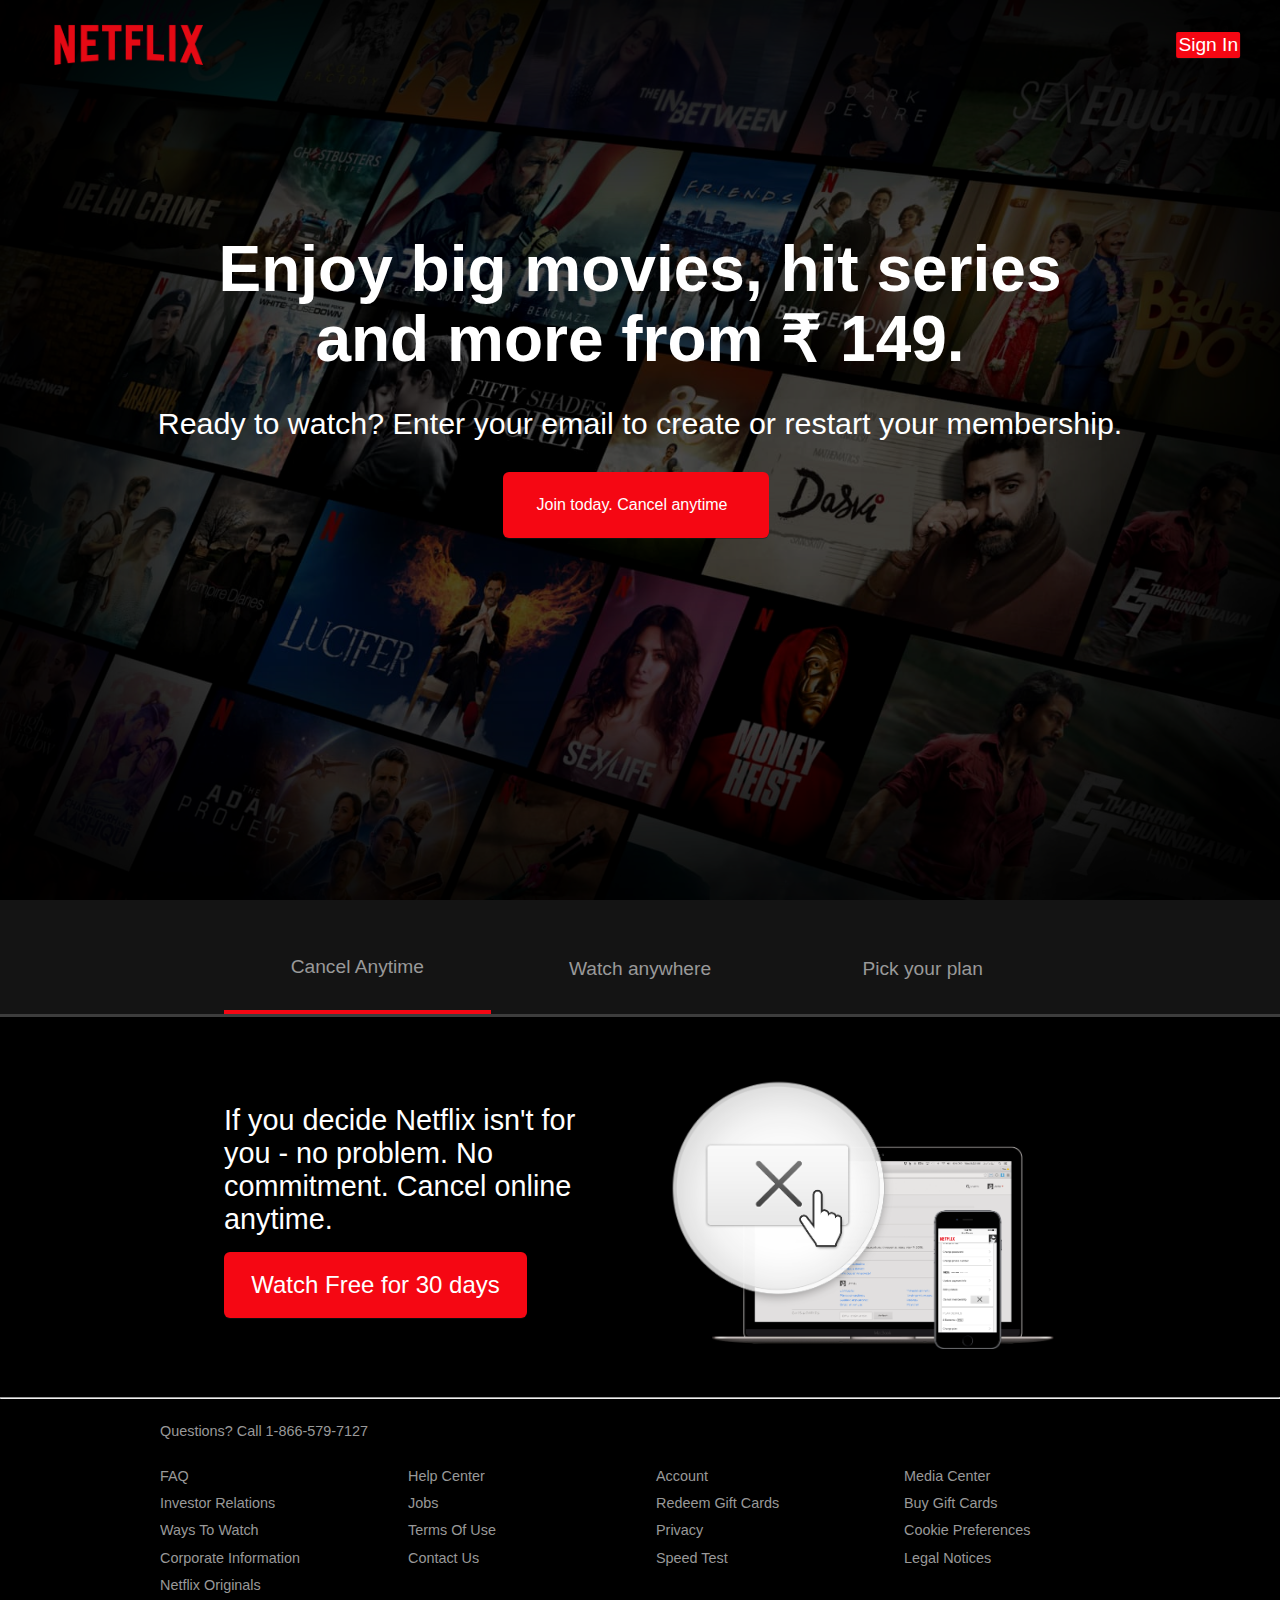
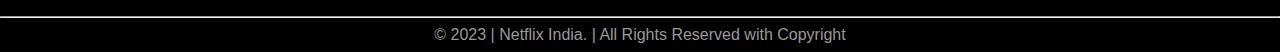
<file: MoonFlix-Task3/index.html>
<!DOCTYPE html>
<html lang="en">
  <head>
    <meta charset="UTF-8" />
    <meta name="viewport" content="width=device-width, initial-scale=1.0" />
    <meta http-equiv="X-UA-Compatible" content="ie=edge" />
    <link
      rel="stylesheet"
      href="https://use.fontawesome.com/releases/v5.8.2/css/all.css"
      integrity="sha384-oS3vJWv+0UjzBfQzYUhtDYW+Pj2yciDJxpsK1OYPAYjqT085Qq/1cq5FLXAZQ7Ay"
      crossorigin="anonymous"
    />
    <link rel="stylesheet" href="style.css"/>
    <title></title>
  </head>
  <body>
    <header class="showcase">
      <div class="showcase-top">
        <img src="img/logo.png" alt="Netflix" />
        <a href="#" class="btn btn-rounded">Sign In</a>
      </div>
      <div class="showcase-content">
        <h1>Enjoy big movies, hit series <br>and more from ₹ 149.</h1>
        <p>Ready to watch? Enter your email to create or restart your membership.</p>
        <a href="#" class="btn btn-xl"
          >Join today. Cancel anytime <i class="fas fa-chevron-right btn-icon"></i>
        </a>
      </div>
    </header>

    <section class="tabs">
      <div class="container">
        <div id="tab-1" class="tab-item tab-border">
          <i class="fas fa-door-open fa-3x"></i>
          <p class="hide-sm">Cancel Anytime</p>
        </div>
        <div id="tab-2" class="tab-item">
          <i class="fas fa-tablet-alt fa-3x"></i>
          <p class="hide-sm">Watch anywhere</p>
        </div>
        <div id="tab-3" class="tab-item">
          <i class="fas fa-tags fa-3x"></i>
          <p class="hide-sm">Pick your plan</p>
        </div>
      </div>
    </section>

    <section class="tab-content">
      <div class="container">
        <!-- Tab Content 1 -->
        <div id="tab-1-content" class="tab-content-item show">
          <div class="tab-1-content-inner">
            <div>
              <p class="text-lg">
                If you decide Netflix isn't for you - no problem. No commitment.
                Cancel online anytime.
              </p>
              <a href="#" class="btn btn-lg">Watch Free for 30 days</a>
            </div>
            <img src="img/tab-content-1.png" alt="" />
          </div>
        </div>

        <!-- Tab Content 2 -->
        <div id="tab-2-content" class="tab-content-item">
          <div class="tab-2-content-top">
            <p class="text-lg">
              Watch TV shows and movies anytime, anywhere - personalized for
              you.
            </p>
            <a href="#" class="btn btn-lg">Watch Free for 30 days</a>
          </div>
          <div class="tab-2-content-bottom">
            <div>
              <img src="img/tab-content-2-1.png" alt="" />
              <p class="text-md">Watch on your TV</p>
              <p class="text-dark">
                Smart TVs, PlayStation, Xbox, Chromecase, Apple TV, Blu-ray
                players and more.
              </p>
            </div>

            <div>
              <img src="img/tab-content-2-2.png" alt="" />
              <p class="text-md">Watch instantly or download for later</p>
              <p class="text-dark">
                Available on phone and tablet, wherever you go
              </p>
            </div>

            <div>
              <img src="img/tab-content-2-3.png" alt="" />
              <p class="text-md">Use any computer</p>
              <p class="text-dark">
                Watch right on Netflix.com
              </p>
            </div>
          </div>
        </div>

        <!-- Tab Content 3 -->
        <div id="tab-3-content" class="tab-content-item">
          <div class="text-center">
            <p class="text-lg">
              Choose one pland and watch everything on Netflix
            </p>
            <a href="#" class="btn btn-lg">Watch Free For 30 days</a>
          </div>

          <table class="table">
            <thead>
              <tr>
                <th></th>
                <th>Basic</th>
                <th>Standard</th>
                <th>Premium</th>
              </tr>
            </thead>
            <tbody>
              <tr>
                <td>Monthly price after free month ends on 6/19/19</td>
                <td>$8.99</td>
                <td>$12.99</td>
                <td>$15.99</td>
              </tr>
              <tr>
                <td>HD Available</td>
                <td><i class="fas fa-times"></i></td>
                <td><i class="fas fa-check"></i></td>
                <td><i class="fas fa-check"></i></td>
              </tr>
              <tr>
                <td>Ultra HD Available</td>
                <td><i class="fas fa-times"></i></td>
                <td><i class="fas fa-check"></i></td>
                <td><i class="fas fa-check"></i></td>
              </tr>
              <tr>
                <td>Screens you can watch at the same time</td>
                <td><i class="fas fa-times"></i></td>
                <td><i class="fas fa-check"></i></td>
                <td><i class="fas fa-check"></i></td>
              </tr>
              <tr>
                <td>Watch on your laptop, TV, phone and tablet</td>
                <td><i class="fas fa-check"></i></td>
                <td><i class="fas fa-check"></i></td>
                <td><i class="fas fa-check"></i></td>
              </tr>
              <tr>
                <td>Unlimited Movies and TV shows</td>
                <td><i class="fas fa-check"></i></td>
                <td><i class="fas fa-check"></i></td>
                <td><i class="fas fa-check"></i></td>
              </tr>
              <tr>
                <td>Cancel anytime</td>
                <td><i class="fas fa-check"></i></td>
                <td><i class="fas fa-check"></i></td>
                <td><i class="fas fa-check"></i></td>
              </tr>
              <tr>
                <td>First month Free</td>
                <td><i class="fas fa-check"></i></td>
                <td><i class="fas fa-check"></i></td>
                <td><i class="fas fa-check"></i></td>
              </tr>
            </tbody>
          </table>
        </div>
      </div>
    </section>
  
    <hr>
    <footer class="footer">
      <p>Questions? Call 1-866-579-7127</p>
      <div class="footer-cols">
        <ul>
          <li><a href="#">FAQ</a></li>
          <li><a href="#">Investor Relations</a></li>
          <li><a href="#">Ways To Watch</a></li>
          <li><a href="#">Corporate Information</a></li>
          <li><a href="#">Netflix Originals</a></li>
        </ul>
        <ul>
          <li><a href="#">Help Center</a></li>
          <li><a href="#">Jobs</a></li>
          <li><a href="#">Terms Of Use</a></li>
          <li><a href="#">Contact Us</a></li>
        </ul>
        <ul>
          <li><a href="#">Account</a></li>
          <li><a href="#">Redeem Gift Cards</a></li>
          <li><a href="#">Privacy</a></li>
          <li><a href="#">Speed Test</a></li>
        </ul>
        <ul>
          <li><a href="#">Media Center</a></li>
          <li><a href="#">Buy Gift Cards</a></li>
          <li><a href="#">Cookie Preferences</a></li>
          <li><a href="#">Legal Notices</a></li>
        </ul>
      </div>
    </footer>
    <hr>
    <p align="center">© 2023 | Netflix India. | All Rights Reserved with Copyright</p>
    <script src="script.js"></script>
  </body>
</html>
</file>
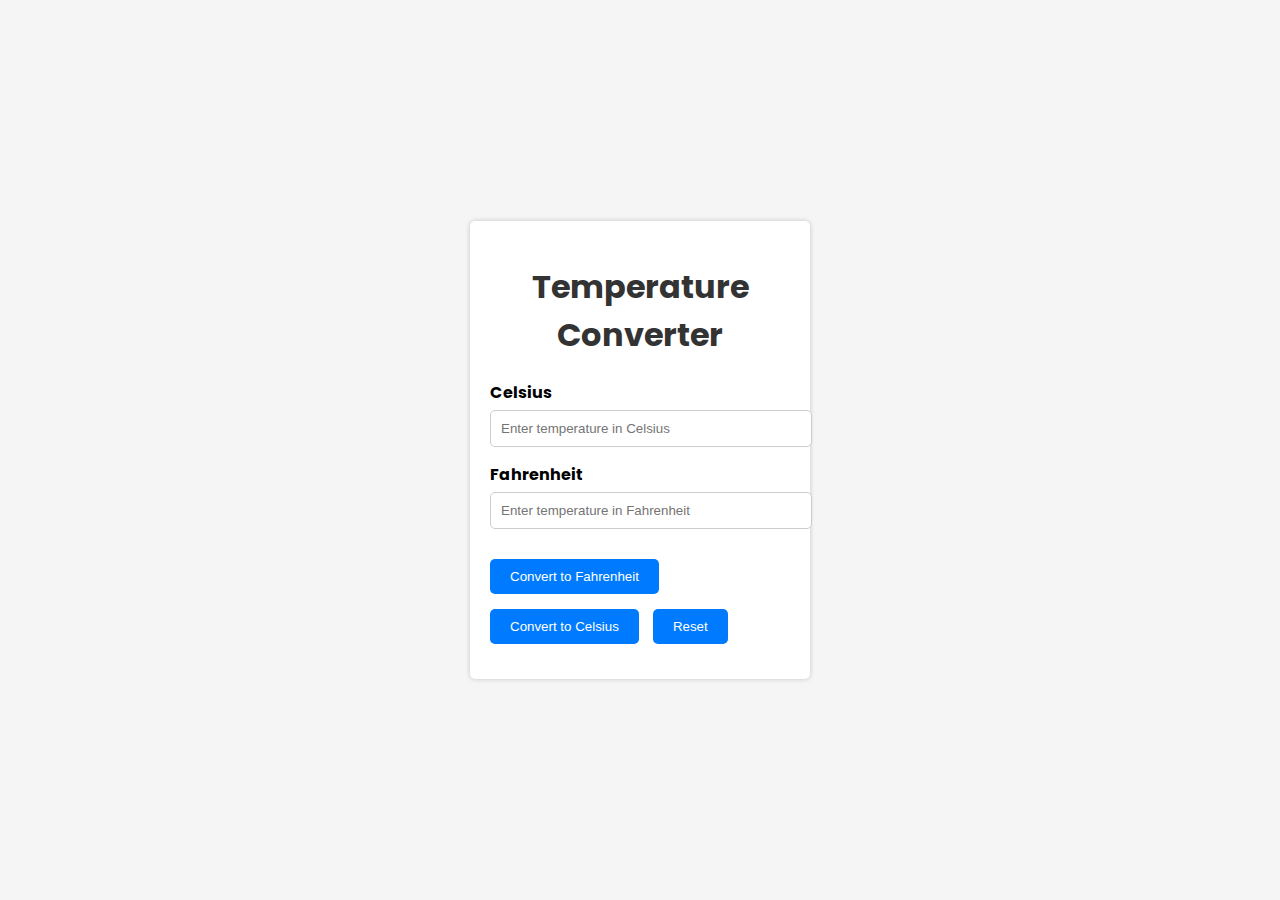
<file: Temperature Converter/index.html>
<!DOCTYPE html>
<html lang="en">
<head>
    <meta charset="UTF-8">
    <meta name="viewport" content="width=device-width, initial-scale=1.0">
    <title>Temperature Converter</title>
    <link rel="stylesheet" href="styles.css">
</head>
<body>
    <div class="container">
        <h1>Temperature Converter</h1>
        <form id="converter-form">
            <div class="form-group">
                <label for="celsius">Celsius</label>
                <input type="number" id="celsius" placeholder="Enter temperature in Celsius" required>
            </div>
            <div class="form-group">
                <label for="fahrenheit">Fahrenheit</label>
                <input type="number" id="fahrenheit" placeholder="Enter temperature in Fahrenheit" required>
            </div>
            <div class="form-group">
                <button type="button" id="celsius-to-fahrenheit-btn">Convert to Fahrenheit</button>
                <button type="button" id="fahrenheit-to-celsius-btn">Convert to Celsius</button>
                <button type="reset" id="reset-btn">Reset</button>
            </div>
        </form>
    </div>

    <script src="script.js"></script>
</body>
</html>
</file>
<file: MoonFlix-Task3/style.css>
:root {
  --primary-color: #f50713;
  --dark-color: #141414;
}

* {
  box-sizing: border-box;
  margin: 0;
  padding: 0;
}

body {
  font-family: "Arial", sans-serif;
  -webkit-font-smoothing: antialiased;
  background: #000;
  color: #999;
}

ul {
  list-style: none;
}

h1,
h2,
h3,
h4 {
  color: #fff;
}

a {
  color: #fff;
  text-decoration: none;
}

p {
  margin: 0.5rem 0;
}

img {
  width: 100%;
}

.showcase {
  width: 100%;
  height: 100vh;
  position: relative;
  background: url("img/background-1.jpg") no-repeat center center/cover;
}

.showcase::after {
  content: "";
  position: absolute;
  top: 0;
  left: 0;
  width: 100%;
  height: 100%;
  z-index: 1;
  background: rgba(0, 0, 0, 0.6);
  box-shadow: inset 120px 100px 250px #000, inset -120px -100px 250px #000;
}

.showcase-top {
  position: relative;
  height: 90px;
  z-index: 2;
  text-align: left;
}

.showcase-top img {
  width: 150px;
  position: absolute;
  top: 50%;
  left: 10%;
  transform: translate(-50%, -50%);
}

.showcase-top a {
  position: absolute;
  top: 50%;
  right: 0;
  transform: translate(-50%, -50%);
}

.showcase-content {
  position: relative;
  margin: auto;
  display: flex;
  flex-direction: column;
  justify-content: center;
  align-items: center;
  text-align: center;
  margin-top: 9rem;
  z-index: 2;
}

.showcase-content h1 {
  font-weight: 600;
  font-size: 4rem;
  line-height: 1.1;
  margin: 0 0 2rem 0;
}

.showcase-content p {
  /* text-transform: uppercase; */
  color: #fff;
  font-weight: 400;
  font-size: 1.9rem;
  line-height: 1.1;
  margin: 0 0 2rem;
}

/* Utility Classes */

/* Tabs */
.tabs {
  background: var(--dark-color);
  padding-top: 1rem;
  border-bottom: 3px solid #3d3d3d;
}

.tabs .container {
  display: grid;
  grid-template-columns: repeat(3, 1fr);
  grid-gap: 1rem;
  align-items: center;
  justify-content: center;
  text-align: center;
}

.tabs p {
  font-size: 1.2rem;
  padding-top: 0.5rem;
}

.tabs .container > div {
  padding: 1.5rem 0;
}

.tabs .container > div:hover {
  color: #fff;
  cursor: pointer;
}

.tab-border {
  border-bottom: var(--primary-color) 4px solid;
}

/* Tab Content */
.tab-content {
  padding: 3rem 0;
  background: #000;
  color: #fff;
}

/*  Hide content Initially  */
#tab-1-content,
#tab-2-content,
#tab-3-content {
  display: none;
}

.show {
  display: block !important;
}

#tab-1-content .tab-1-content-inner {
  display: grid;
  grid-template-columns: repeat(2, 1fr);
  grid-gap: 2rem;
  align-items: center;
  justify-content: center;
}

#tab-2-content .tab-2-content-top {
  display: grid;
  grid-template-columns: 2fr 1fr;
  grid-gap: 1rem;
  justify-content: center;
  align-items: center;
}

#tab-2-content .tab-2-content-bottom {
  margin-top: 2rem;
  display: grid;
  grid-template-columns: repeat(3, 1fr);
  grid-gap: 2rem;
  justify-content: center;
  align-items: center;
  text-align: center;
}

/*  Table  */
.table {
  width: 100%;
  margin-top: 2rem;
  border-collapse: collapse;
  border-spacing: 0;
}

.table thead th {
  text-transform: uppercase;
  padding: 0.8rem;
}

.table tbody tr td {
  color: #999;
  padding: 0.8rem 1.2rem;
  text-align: center;
}

.table tbody tr td:first-child {
  text-align: left;
}

.table tbody tr:nth-child(odd) {
  background: #222;
}

/* Footer */
.footer {
  max-width: 75%;
  margin: 1rem auto;
  overflow: auto;
}

.footer,
.footer a {
  color: #999;
  font-size: 0.9rem;
}

.footer p {
  margin-bottom: 1.5rem;
}

.footer .footer-cols {
  display: grid;
  grid-template-columns: repeat(4, 1fr);
  grid-gap: 2rem;
}

.footer li {
  line-height: 1.9;
}

/*  Container  */
.container {
  max-width: 70%;
  margin: auto;
  overflow: hidden;
  padding: 0 2rem;
}

/* Text Styles */
.text-xl {
  font-size: 2rem;
  margin-bottom: 1rem;
}

.text-lg {
  font-size: 1.8rem;
  margin-bottom: 1rem;
}

.text-md {
  font-size: 1.5rem;
  margin-bottom: 1rem;
}

.text-center {
  text-align: center;
}

.text-dark {
  color: #999;
}

/* Buttons */
.btn {
  display: inline-block;
  background: var(--primary-color);
  color: #fff;
  padding: 2px;
  font-size: 1.2rem;
  text-align: center;
  cursor: pointer;
  margin-right: 0.5rem;
  outline: none;
  box-shadow: 0 1px 0 rgba(26, 26, 26, 0.45);
  border-radius: 6px;
}

.btn:hover {
  opacity: 0.9;
}

.btn-rounded {
  border-radius: 2px;

}

.btn-xl {
  font-size: 1rem;
  padding: 1.5rem 2.1rem;
}

.btn-lg {
  font-size: 1.5rem;
  padding: 1.2rem 1.7rem;
}

.btn-icon {
  margin-left: 0.5rem;
}

/*  Media Queries  */
@media (max-width: 960px) {
  .showcase {
    height: 100vh;
  }

  .hide-sm {
    display: none;
  }

  .showcase-top img {
    top: 30%;
    left: 5%;
    transform: translate(0);
  }

  .showcase-top a {
    top: 30%;
    right: 5%;
    transform: translate(0);
  }

  .showcase-content h1 {
    font-size: 2rem;
    line-height: 0.5;
  }

  .showcase-content p {
    font-size: 1rem;
  }

  .footer .footer-cols {
    grid-template-columns: repeat(2, 1fr);
  }

  .btn-xl {
    font-size: 1rem;
    padding: 1rem 1.2rem;
  }

  .btn-lg {
    font-size: 0.8rem;
    padding: 0.8rem 1rem;
  }

  .text-xl {
    font-size: 1.5rem;
  }

  .text-lg {
    font-size: 1.2rem;
  }

  .text-md {
    font-size: 1rem;
  }
}

@media (max-width: 700px) {
  .showcase::after {
    box-shadow: inset 50px 50px 150px #000, inset -50px -50px 150px #000;
  }

  .container {
    max-width: 90%;
    margin: auto;
    overflow: hidden;
    padding: 0px 0.1rem;
  }

  #tab-1-content .tab-1-content-inner {
    grid-template-columns: 1fr;
    text-align: center;
  }

  #tab-2-content .tab-2-content-top {
    display: block;
    text-align: center;
  }

  #tab-2-content .tab-2-content-bottom {
    grid-template-columns: 1fr;
  }

  .btn-lg {
    font-size: 1rem;
    padding: 0.8rem 1rem;
    text-transform: uppercase;
  }

  .tab-item > i {
    font-size: 1.3rem;
  }

  .footer .footer-cols {
    grid-template-columns: 1fr;
  }
}
</file>
<file: Temperature Converter/styles.css>
@import url('https://fonts.googleapis.com/css2?family=Poppins:wght@400;700&display=swap');
body {
    font-family: 'Poppins', Arial, sans-serif; /* Added custom font */
    background-color: #f5f5f5;
    margin: 0;
    padding: 0;
    display: flex;
    justify-content: center;
    align-items: center;
    height: 100vh;
}

.container {
    width: 300px;
    background-color: #fff;
    padding: 20px;
    border-radius: 5px;
    box-shadow: 0 0 5px rgba(0, 0, 0, 0.2);
}

h1 {
    text-align: center;
    color: #333;
}

.form-group {
    margin-bottom: 15px;
}

label {
    display: block;
    font-weight: bold;
    margin-bottom: 5px;
}

input[type="number"] {
    width: 100%;
    padding: 10px;
    border: 1px solid #ccc;
    border-radius: 5px;
}

button {
    background-color: #007bff;
    color: #fff;
    border: none;
    padding: 10px 20px;
    border-radius: 5px;
    cursor: pointer;
    margin-right: 10px; /* Added space between buttons */
    margin-top: 15px;
}

button:hover {
    background-color: #0056b3;
}

/* Add space between buttons */
.form-group button:last-child {
    margin-right: 0;
}

/* Custom font import from Google Fonts */
</file>
